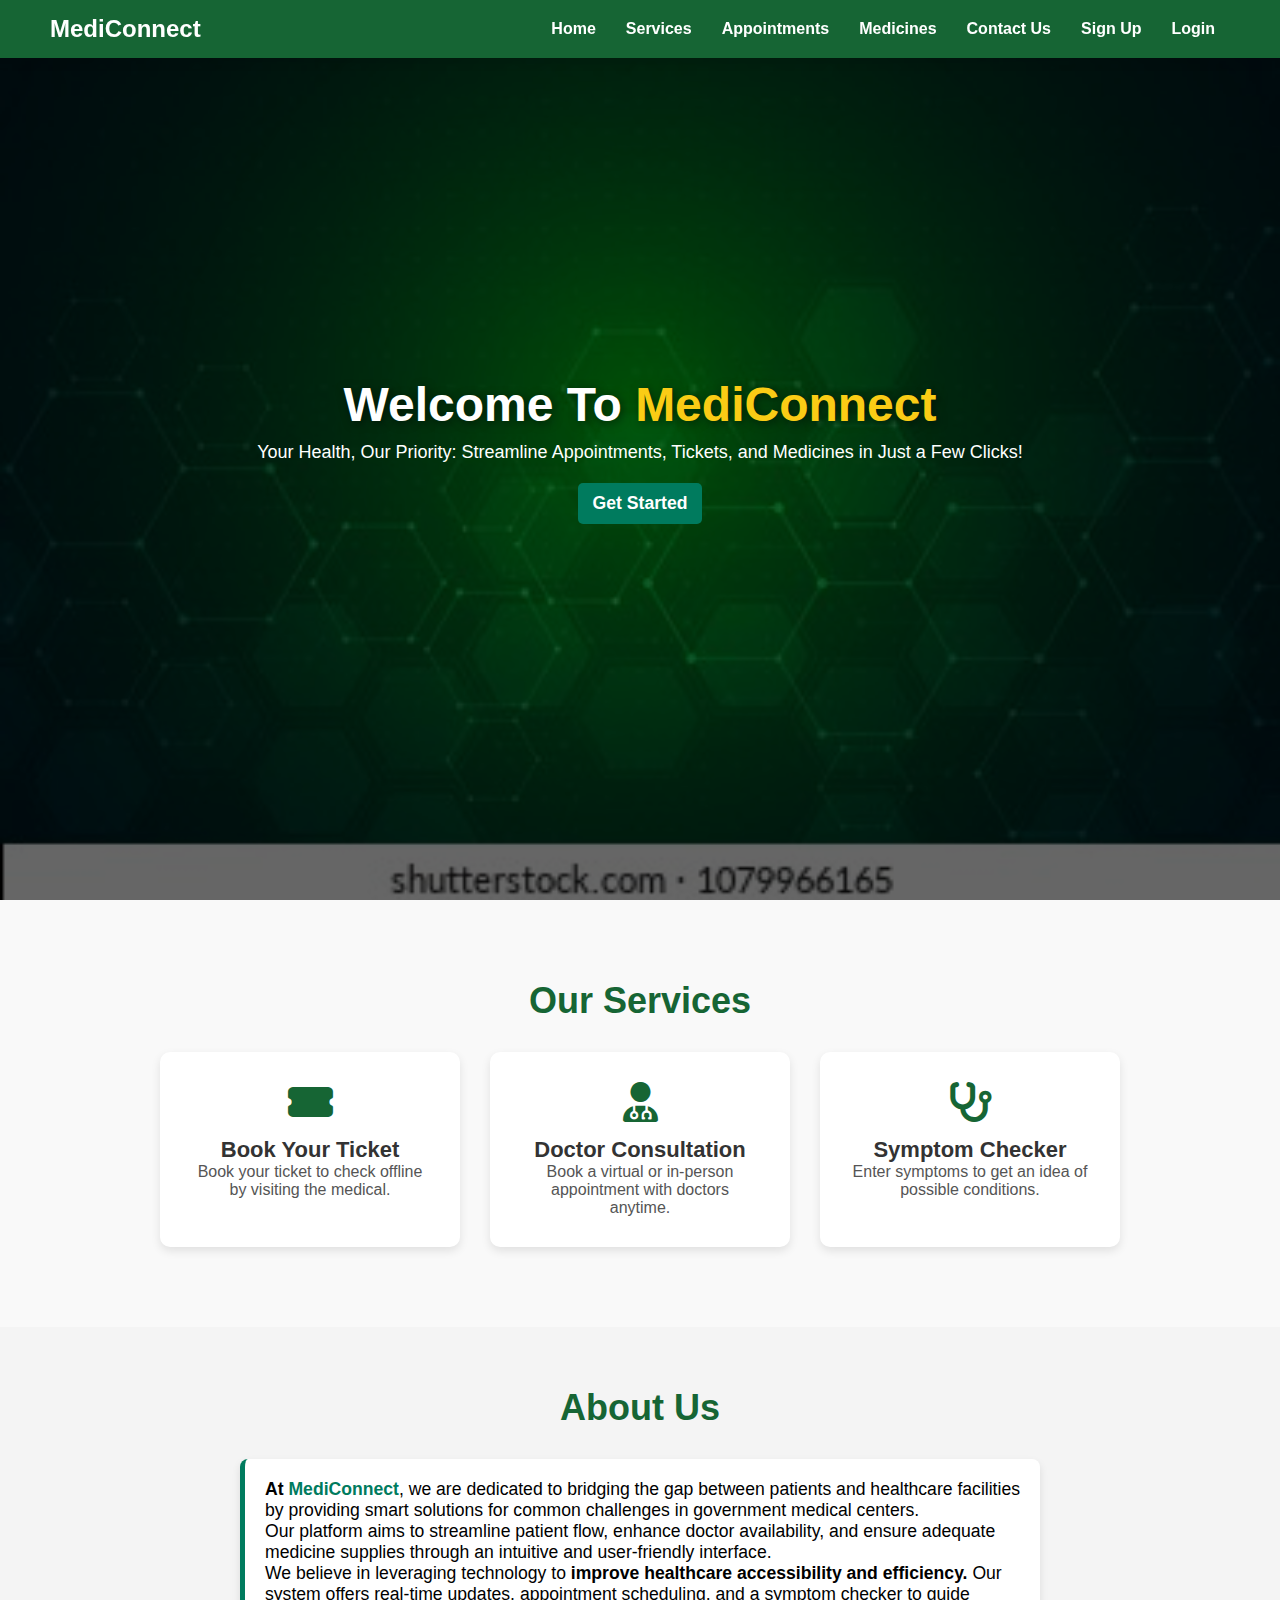
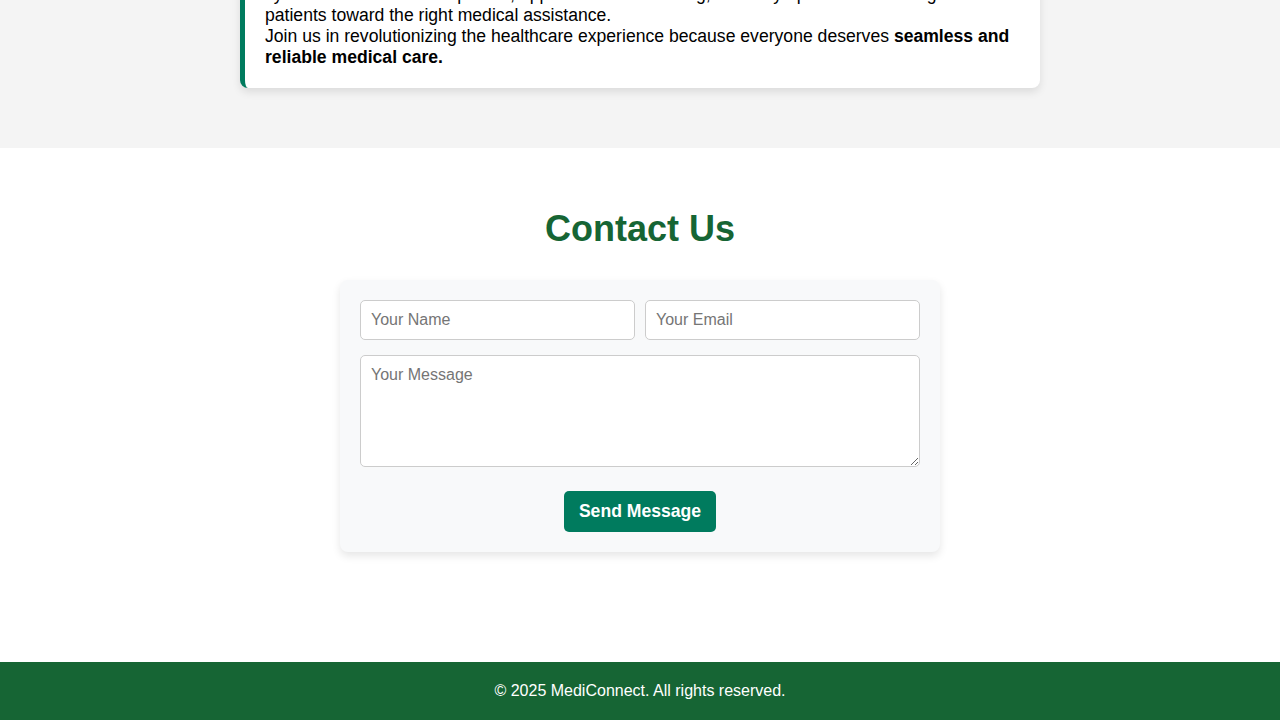
<file: index.html>
<!DOCTYPE html>
<html lang="en">
<head>
    <meta charset="UTF-8">
    <meta name="viewport" content="width=device-width, initial-scale=1.0">
    <title>MediConnect - Home</title>
    <link rel="stylesheet" href="style.css">
    <link rel="stylesheet" href="https://cdnjs.cloudflare.com/ajax/libs/font-awesome/6.4.2/css/all.min.css">
</head>
<body>

    <!-- Navigation Bar -->
    <nav>
        <div class="logo">MediConnect</div>
        <ul>
            <li><a href="#">Home</a></li>
            <li><a href="#service">Services</a></li>
            <li><a href="doctor-consultation.html" target="_blank">Appointments</a></li>
            <li><a href="store.html" target="_blank">Medicines</a></li>
            <li><a href="#contact">Contact Us</a></li>
            <li><a href="signup.html" target="_blank">Sign Up</a></li>
            <li><a href="login.html" target="_blank">Login</a></li>
        </ul>
    </nav>

    <!-- Hero Section -->
    <section class="hero">
        <div class="hero-content">
            <h1>Welcome To <span>MediConnect</span></h1>
            <p>Your Health, Our Priority: Streamline Appointments, Tickets, and Medicines in Just a Few Clicks!</p>
            <a href="signup.html" class="btn">Get Started</a>
        </div>
    </section>

    <!-- Services Section -->
    <section class="services" id="service">
        <h2>Our Services</h2>
        <div class="service-cards">
            <div class="card">
                <i class="fas fa-ticket-alt"></i>
                <h3><a href="book.html" target="_blank">Book Your Ticket</a></h3>
                <p>Book your ticket to check offline by visiting the medical.</p>
            </div>
            <div class="card">
                <i class="fas fa-user-md"></i>
                <h3><a href="doctor-consultation.html" target="_blank">Doctor Consultation</a></h3>
                <p>Book a virtual or in-person appointment with doctors anytime.</p>
            </div>
            <div class="card">
                <i class="fas fa-stethoscope"></i>
                <h3><a href="chatbot.html" target="_blank">Symptom Checker</a></h3>
                <p>Enter symptoms to get an idea of possible conditions.</p>
            </div>
        </div>
    </section>

    <section id="about">
        <div class="container">
            <h2>About Us</h2>
            <div class="about-box">
                <p><strong>At <span class="highlight">MediConnect</span></strong>, we are dedicated to bridging the gap between patients and healthcare facilities by providing smart solutions for common challenges in government medical centers.</p>
                <p>Our platform aims to streamline patient flow, enhance doctor availability, and ensure adequate medicine supplies through an intuitive and user-friendly interface.</p>
                <p>We believe in leveraging technology to <strong>improve healthcare accessibility and efficiency.</strong> Our system offers real-time updates, appointment scheduling, and a symptom checker to guide patients toward the right medical assistance.</p>
                <p>Join us in revolutionizing the healthcare experience because everyone deserves <strong>seamless and reliable medical care.</strong></p>
            </div>
        </div>
    </section>
    
    <section id="contact">
        <div class="container">
            <h2>Contact Us</h2>
            <form action="#" method="post" class="contact-form">
                <div class="form-group">
                    <input type="text" name="name" placeholder="Your Name" required>
                    <input type="email" name="email" placeholder="Your Email" required>
                </div>
                <textarea name="message" placeholder="Your Message" rows="5" required></textarea>
                <button type="submit" class="btn">Send Message</button>
            </form>
        </div>
    </section>
    <!-- Footer -->
    <footer>
        <p>© 2025 MediConnect. All rights reserved.</p>
    </footer>
</body>
</html>
</file>
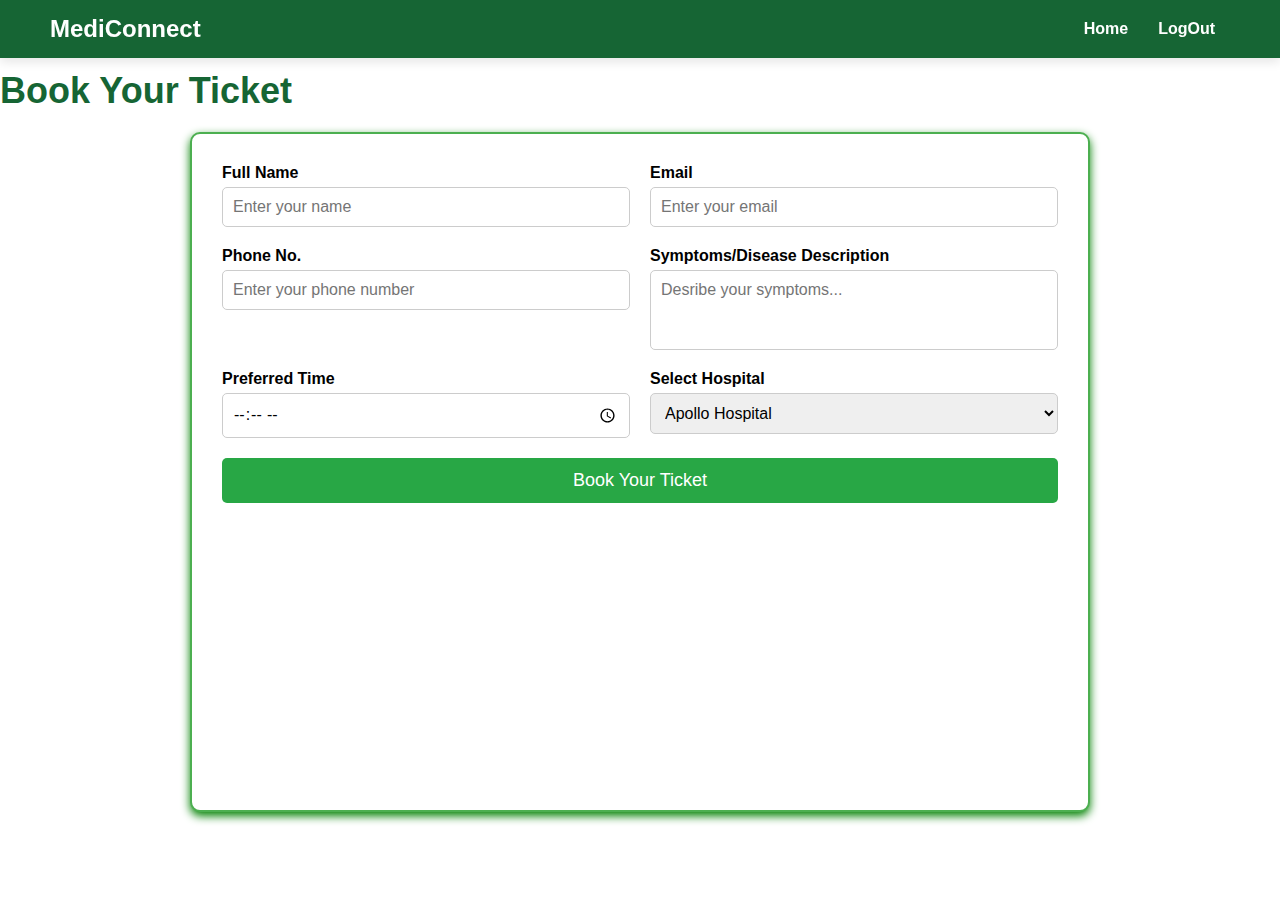
<file: book.html>
<!DOCTYPE html>
<html lang="en">
    <head>
        <meta charset="UTF-8">
        <meta name="viewport" content="width=device-width, initial-scale=1.0">
        <title>Book Your Ticket</title>
        <link rel="stylesheet" href="book.css">
        
    </head>
    <body>
        <header class="header">
            <!-- <img src="./MediConnect.png" alt="Logo" class="logo"> -->
            <nav class="nav">
                <div class="logo">MediConnect</div>
                <ul class="nav-links">
                    <li><a href="index.html">Home</a></li>
                    <li><a href="logout.html">LogOut</a></li>
                </ul>
            </nav>
        </header>


        <h1 class="section-title">Book Your Ticket</h1>
    <div class="appointment-container">
        <section class="appoimtment" id="appointment">
            <form id="appointmentform">
                <div class="input-group">
                    <label for="name">Full Name</label>
                    <input type="text" id="name" placeholder="Enter your name" required>
                </div>
                <div class="input-group">
                    <label for="email">Email</label>
                    <input type="email" id="email" placeholder="Enter your email" required>
                </div>
                <div class="input-group">
                    <label for="phone">Phone No.</label>
                    <input type="tel" id="phone" placeholder="Enter your phone number" required>
                </div>
                <div class="input-group">
                    <label for="symptoms">Symptoms/Disease Description</label>
                    <textarea id="symptoms" placeholder="Desribe your symptoms..." required></textarea>
                </div>
                <div class="input-group">
                    <label for="time">Preferred Time</label>
                    <input type="time" id="time" required>
                </div>
                <div class="input-group">
                    <label for="hospital">Select Hospital</label>
                    <select id="hospital" required>
                        <option value="Apollo">Apollo Hospital</option>
                        <option value="AIIMS">AIIMS BBSR</option>
                        <option value="MKCG">MKCG</option>
                        <option value="City Hospital">City Hospital</option>
                        <option value="Amity Hospital">Amity Hospital</option>
                        <option value="Christian hospital">Christian Hospital</option>
                    </select>
                </div>
                <button type="submit" class="btn" id="confirmButton">Book
                        Your Ticket</button>

                        <!-- Popup Modal -->
                <div id="confirmationModal" class="modal">
                    <div class="modal-content">
                        <span class="close">&times;</span>
                        <h2>Booking Confirmed!</h2>
                        <p>Your medical check-up has been successfully booked.</p>
                        <p>Date: <span id="bookingDate">2025-03-10</span></p>
                        <p>Time: <span id="bookingTime">10:00 AM</span></p>
                        <button id="closeModal">Close</button>
                    </div>
                </div>

                <script src="script.js"></script>
    </body>
</html>
</file>
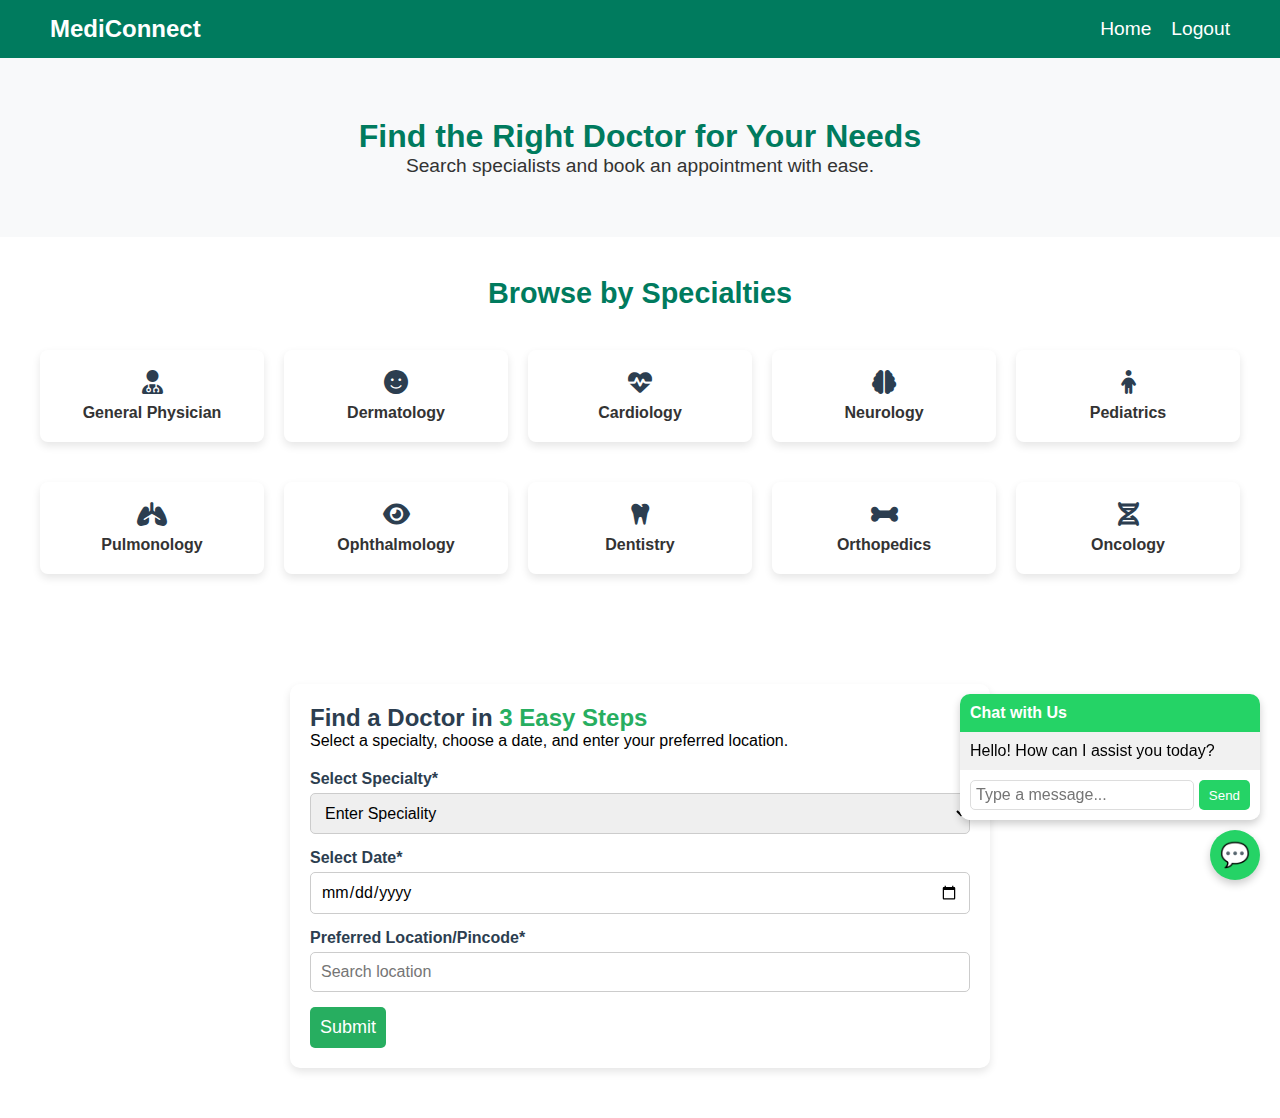
<file: doctor-consultation.html>
<!DOCTYPE html>
<html lang="en">
<head>
    <meta charset="UTF-8">
    <meta name="viewport" content="width=device-width, initial-scale=1.0">
    <title>Find a Doctor - MediConnect</title>
    <link rel="stylesheet" href="doctor-consultation.css">
    <link rel="stylesheet" href="https://cdnjs.cloudflare.com/ajax/libs/font-awesome/6.4.2/css/all.min.css">
</head>
<body>

    <!-- Navigation Bar -->
    <nav class="navbar">
        <div class="logo">MediConnect</div>
        <ul class="nav-links">
            <li><a href="index.html">Home</a></li>
            <li><a href="#">Logout</a></li>
        </ul>
    </nav>

    <!-- Hero Section -->
    <header class="hero">
        <h1>Find the Right Doctor for Your Needs</h1>
        <p>Search specialists and book an appointment with ease.</p>
    </header>

    <!-- Specialties Section -->
    <section class="specialties">
        <h2>Browse by Specialties</h2>
        <div class="specialties-grid">
            <div class="specialty">
                <i class="fas fa-user-md"></i>
                <span>General Physician</span>
            </div>
            <div class="specialty">
                <i class="fa-solid fa-face-smile"></i>
                <span>Dermatology</span>
            </div>
            <div class="specialty">
                <i class="fas fa-heartbeat"></i>
                <span>Cardiology</span>
            </div>
            <div class="specialty">
                <i class="fas fa-brain"></i>
                <span>Neurology</span>
            </div>
            <div class="specialty">
                <i class="fas fa-child"></i>
                <span>Pediatrics</span>
            </div>
        </div>
        <div class="specialties-grid">
            <div class="specialty">
                <i class="fas fa-lungs"></i>
                <span>Pulmonology</span>
            </div>
            <div class="specialty">
                <i class="fas fa-eye"></i>
                <span>Ophthalmology</span>
            </div>
            <div class="specialty">
                <i class="fas fa-tooth"></i>
                <span>Dentistry</span>
            </div>
            <div class="specialty">
                <i class="fas fa-bone"></i>
                <span>Orthopedics</span>
            </div>
            <div class="specialty">
                <i class="fas fa-dna"></i>
                <span>Oncology</span>
            </div>
        </div>
    </section>

    <div class="container">
        <h2>Find a Doctor in <span class="highlight">3 Easy Steps</span></h2>
        <p>Select a specialty, choose a date, and enter your preferred location.</p>

        <div class="search-form">
            <!-- Speciality Dropdown -->
            <div class="form-group">
                <label for="specialty">Select Specialty*</label>
                <select id="specialty">
                    <option value="" disabled selected>Enter Speciality</option>
                    <option value="cardiology">Cardiology</option>
                    <option value="neurology">Neurology</option>
                    <option value="dermatology">Dermatology</option>
                    <option value="orthopedics">Orthopedics</option>
                    <option value="pediatrics">Pediatrics</option>
                </select>
            </div>

            <!-- Date Picker -->
            <div class="form-group">
                <label for="date">Select Date*</label>
                <input type="date" id="date">
            </div>

            <!-- Location Input -->
            <div class="form-group">
                <label for="location">Preferred Location/Pincode*</label>
                <input type="text" id="location" placeholder="Search location">
            </div>

            <!-- Submit Button -->
            <a href="payment.html"><button href="payment.html" class="submit-btn" onclick="searchDoctor()">Submit</button></a>
        </div>
    </div>

     <!-- Chatbot Button -->
     <div class="chatbot-container">
        <div id="chat-icon" onclick="toggleChat()">
            💬
        </div>
        <div id="chatbox" class="hidden">
            <div class="chat-header">
                <span>Chat with Us</span>
                <!-- <button id="close-chat" onclick="toggleChat()">✖</button> -->
            </div>
            <div class="chat-body" id="chat-body">
                <p class="bot-message">Hello! How can I assist you today?</p>
            </div>
            <div class="chat-footer">
                <input type="text" id="chat-input" placeholder="Type a message...">
                <button  onclick="sendMessage()">Send</button>
            </div>
        </div>
    </div>

        <script src="script.js"></script>
</body>
</html>
</file>
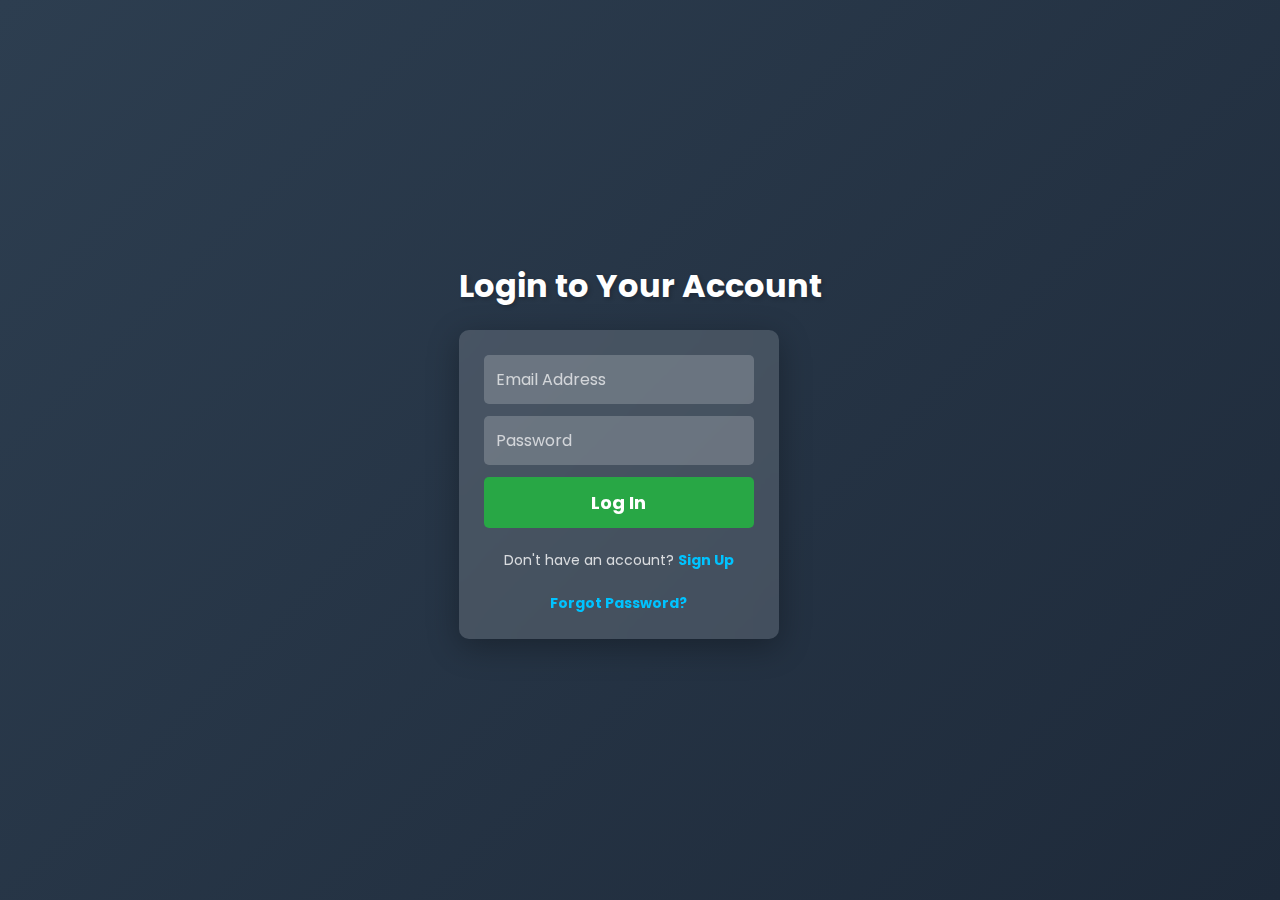
<file: login.html>
<!DOCTYPE html>
<html lang="en">
<head>
    <meta charset="UTF-8">
    <meta name="viewport" content="width=device-width, initial-scale=1.0">
    <title>Login - MediConnect</title>
    <link rel="stylesheet" href="login.css">  
</head>
<body>
    <div class="container">
        <h2>Login to Your Account</h2>
        <div class="signup-box">
            <input type="email" id="email" placeholder="Email Address">
            <input type="password" id="password" placeholder="Password">
            <button id="loginBtn">Log In</button>
            <p>Don't have an account? <a href="signup.html">Sign Up</a></p>
            <p><a href="#">Forgot Password?</a></p>
        </div>
    </div>

    <script>
        document.getElementById("loginBtn").addEventListener("click", function() {
    // Get input values
    let email = document.getElementById("email").value.trim();
    let password = document.getElementById("password").value.trim();

    // Validate fields
    if (email === "" || password === "") {
        alert("Please enter both email and password.");

        return;
    }

    // Simulate login success (Replace with actual authentication logic)
    alert("Login successful! Redirecting to home page...");
    window.location.href = "index.html"; // Redirect to the home page
});
    </script>
</body>
</html>
</file>
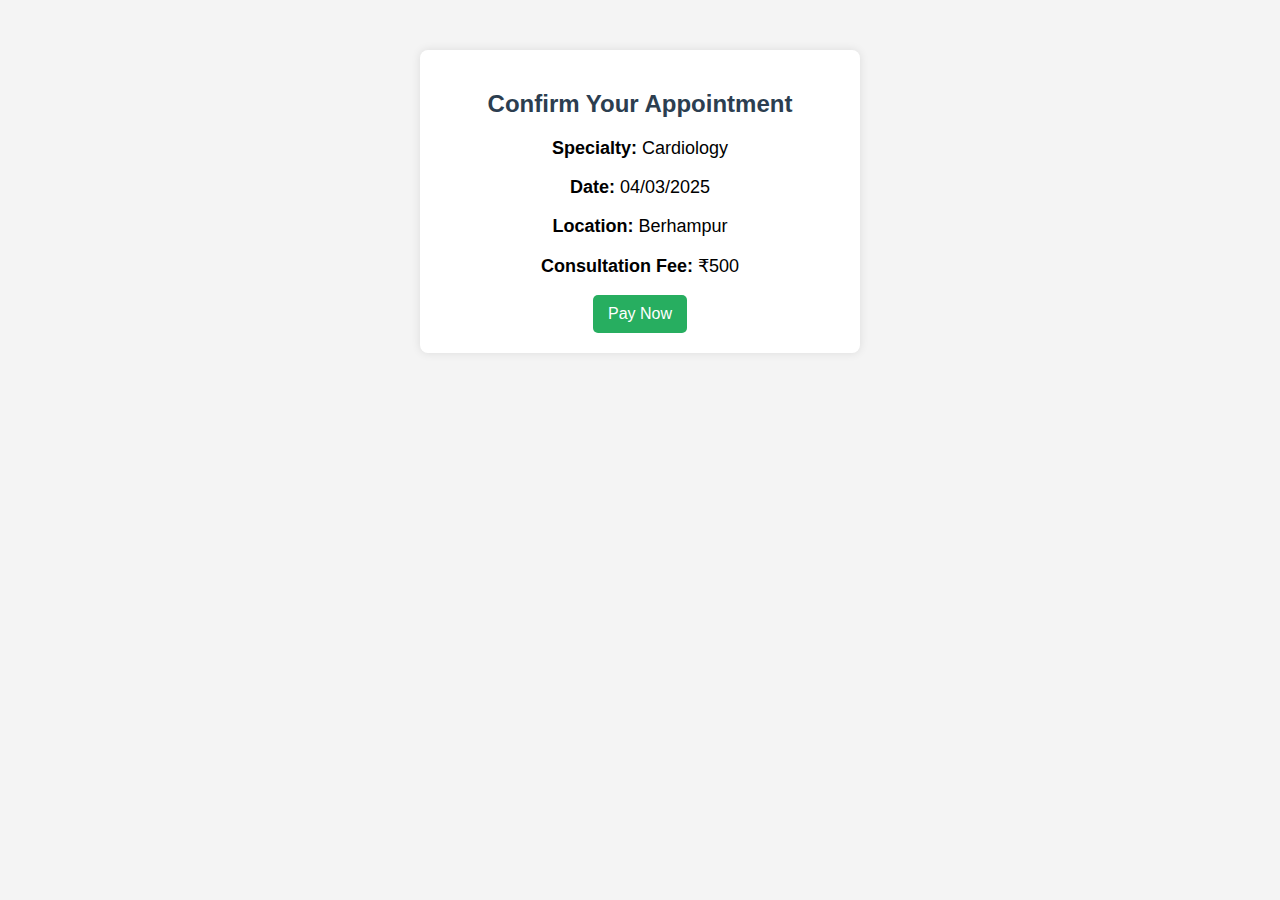
<file: payment.html>
<!DOCTYPE html>
<html lang="en">
<head>
    <meta charset="UTF-8">
    <meta name="viewport" content="width=device-width, initial-scale=1.0">
    <title>Payment Confirmation</title>
    <link rel="stylesheet" href="payment.css">
</head>
<body>
    <div class="container">
        <h2>Confirm Your Appointment</h2>
        <p><strong>Specialty:</strong> <span id="specialty">Cardiology</span></p>
        <p><strong>Date:</strong> <span id="date">04/03/2025</span></p>
        <p><strong>Location:</strong> <span id="location">Berhampur</span></p>
        <p><strong>Consultation Fee:</strong> ₹500</p>

        <a href="reciept.html"><button id="payNow">Pay Now</button></a>
    </div>

    <script>
        // Get URL parameters
        const urlParams = new URLSearchParams(window.location.search);
        document.getElementById("specialty").innerText = urlParams.get("specialty");
        document.getElementById("date").innerText = urlParams.get("date");
        document.getElementById("location").innerText = urlParams.get("location");

        document.getElementById("payNow").addEventListener("click", function() {
            // Redirect to receipt page with details
            window.location.href = receipt.html?specialty=${urlParams.get("specialty")}&date=${urlParams.get("date")}&location=${urlParams.get("location")}&amount=500;
        });
    </script>
</body>
</html>
</file>
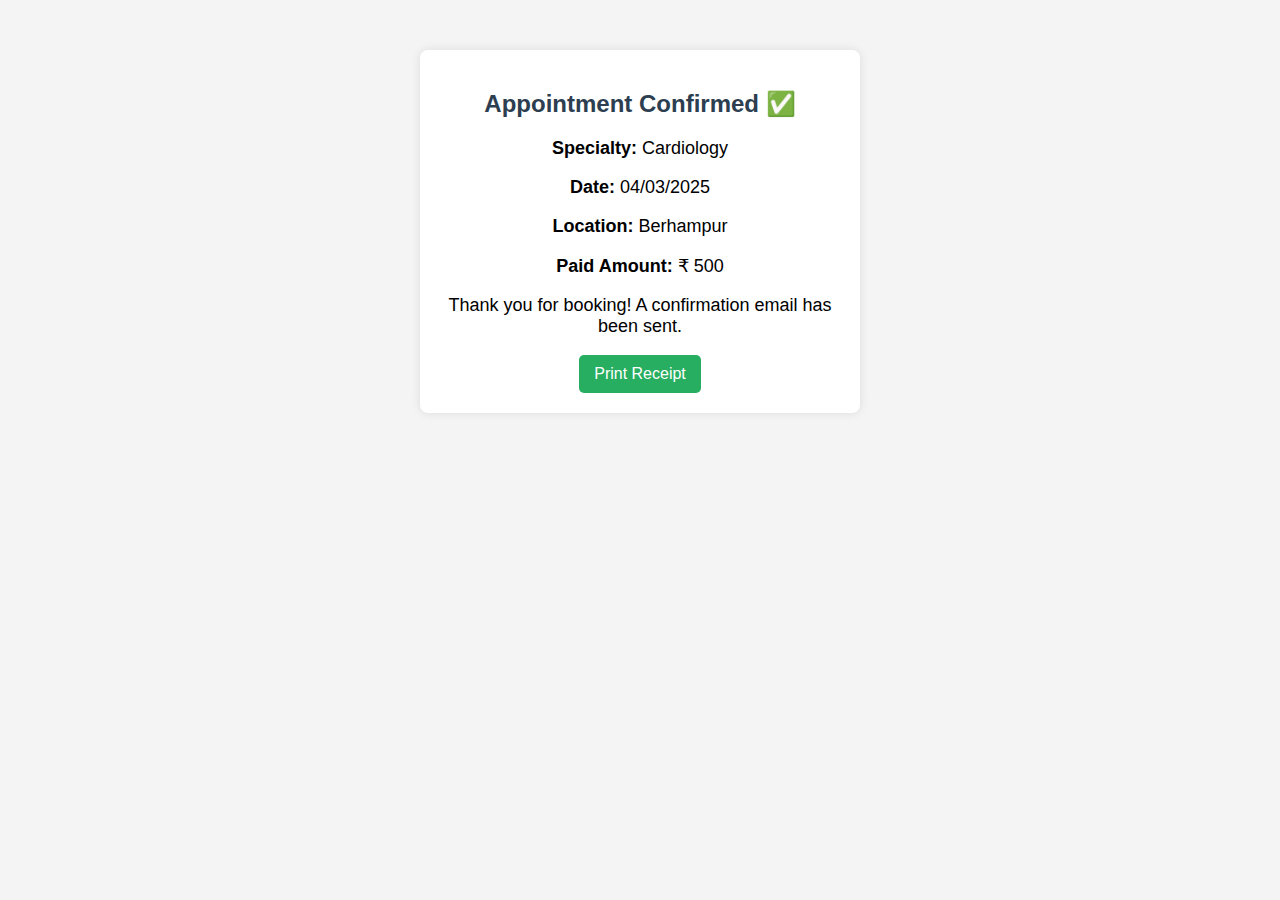
<file: reciept.html>
<!DOCTYPE html>
<html lang="en">
<head>
    <meta charset="UTF-8">
    <meta name="viewport" content="width=device-width, initial-scale=1.0">
    <title>Payment Receipt</title>
    <link rel="stylesheet" href="payment.css">
</head>
<body>
    <div class="container">
        <h2>Appointment Confirmed ✅</h2>
        <p><strong>Specialty:</strong> <span id="specialty">Cardiology</span></p>
        <p><strong>Date:</strong> <span id="date">04/03/2025</span></p>
        <p><strong>Location:</strong> <span id="location">Berhampur</span></p>
        <p><strong>Paid Amount:</strong> ₹<span id="amount"> 500</span></p>
        <p>Thank you for booking! A confirmation email has been sent.</p>
        <button onclick="window.print()">Print Receipt</button>
    </div>

    <!-- <script>
        // Get URL parameters
        const urlParams = new URLSearchParams(window.location.search);
        document.getElementById("specialty").innerText = urlParams.get("specialty");
        document.getElementById("date").innerText = urlParams.get("date");
        document.getElementById("location").innerText = urlParams.get("location");
        document.getElementById("amount").innerText = urlParams.get("amount");
    </script> -->
</body>
</html>
</file>
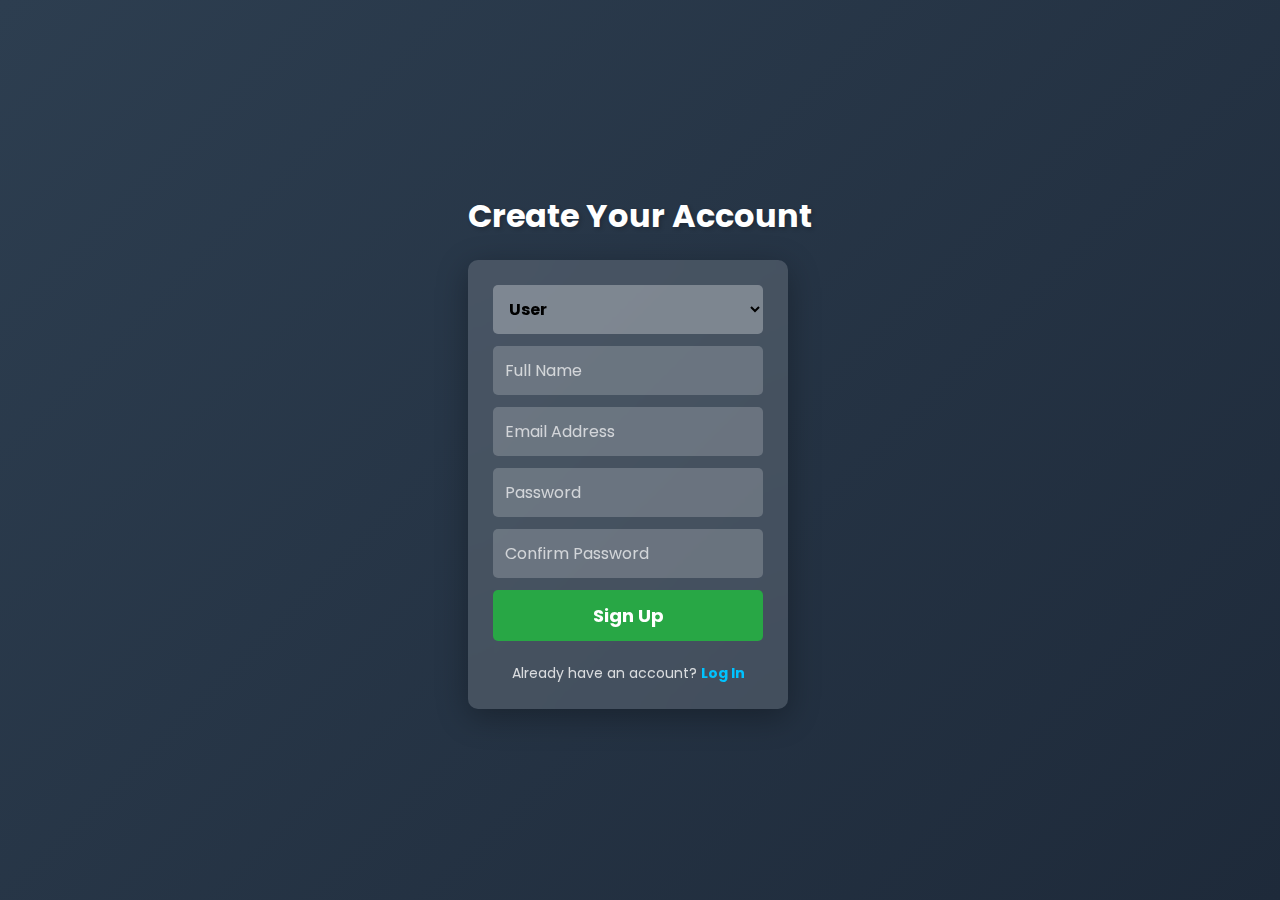
<file: signup.html>
<!DOCTYPE html>
<html lang="en">
<head>
    <meta charset="UTF-8">
    <meta name="viewport" content="width=device-width, initial-scale=1.0">
    <title>Signup - MediConnect</title>
    <link rel="stylesheet" href="login.css">
</head>
<body>
    <div class="container">
        <h2>Create Your Account</h2>
        <div class="signup-box">
            <select id="userType">
                <option value="User">User</option>
                <option value="Doctor">Doctor</option>
                <option value="Admin">Admin</option>
            </select>
            <input type="text" id="fullName" placeholder="Full Name">
            <input type="email" id="email" placeholder="Email Address">
            <input type="password" id="password" placeholder="Password">
            <input type="password" id="confirmPassword" placeholder="Confirm Password">
            <button id="signupBtn">Sign Up</button>
            <p>Already have an account? <a href="login.html">Log In</a></p>
        </div>
    </div>

    <script>
        document.getElementById("signupBtn").addEventListener("click", function() {
    // Simulate form validation (optional)
    let fullName = document.getElementById("fullName").value.trim();
    let email = document.getElementById("email").value.trim();
    let password = document.getElementById("password").value.trim();
    let confirmPassword = document.getElementById("confirmPassword").value.trim();

    if (fullName === "" || email === "" || password === "" || confirmPassword === "") {
        alert("Please fill in all fields.");
        return;
    }

    if (password !== confirmPassword) {
        alert("Passwords do not match!");
        return;
    }

    // Redirect to login page after successful sign-up
    alert("Signup successful! Redirecting to login page...");
    window.location.href = "login.html";
});
    </script>
</body>
</html>
</file>
<file: login.css>
@import url('https://fonts.googleapis.com/css2?family=Poppins:wght@300;400;600&display=swap');

* {
    margin: 0;
    padding: 0;
    box-sizing: border-box;
    font-family: 'Poppins', sans-serif;
}

body {
    background: linear-gradient(135deg, #2d3e50, #1e2a3a);
    height: 100vh;
    display: flex;
    justify-content: center;
    align-items: center;
}

.container {
    text-align: center;
    color: white;
}

h2 {
    font-size: 2rem;
    margin-bottom: 20px;
    text-shadow: 2px 2px 4px rgba(0, 0, 0, 0.2);
}

/* Glassmorphism Effect */
.signup-box {
    background: rgba(255, 255, 255, 0.15);
    backdrop-filter: blur(10px);
    padding: 25px;
    border-radius: 10px;
    box-shadow: 0 8px 32px rgba(0, 0, 0, 0.3);
    width: 320px;
    display: flex;
    flex-direction: column;
    gap: 12px;
}

.signup-box input, .signup-box select, .signup-box button {
    width: 100%;
    padding: 12px;
    border: none;
    outline: none;
    font-size: 16px;
    border-radius: 5px;
}

.signup-box select {
    background: rgba(255, 255, 255, 0.3);
    color: white;
    font-weight: bold;
    cursor: pointer;
}

.signup-box input {
    background: rgba(255, 255, 255, 0.2);
    color: white;
    transition: 0.3s;
}

#userType{
    color: black;
}

.signup-box input::placeholder {
    color: rgba(255, 255, 255, 0.7);
}

.signup-box input:focus {
    background: rgba(255, 255, 255, 0.4);
    box-shadow: 0 0 10px rgba(255, 255, 255, 0.3);

}

.signup-box button {
    background: #28a745;
    color: white;
    font-size: 18px;
    font-weight: bold;
    cursor: pointer;
    transition: 0.3s;
}

.signup-box button:hover {
    background: #218838;
    transform: scale(1.05);
}

.signup-box p {
    margin-top: 10px;
    font-size: 14px;
    color: rgba(255, 255, 255, 0.8);
}

.signup-box a {
    color: #00c3ff;
    text-decoration: none;
    font-weight: bold;
}

.signup-box a:hover {
    text-decoration: underline;
}
</file>
<file: payment.css>
body {
    font-family: Arial, sans-serif;
    text-align: center;
    background-color: #f4f4f4;
    margin: 0;
    padding: 0;
}

.container {
    background: white;
    max-width: 400px;
    margin: 50px auto;
    padding: 20px;
    box-shadow: 0 0 10px rgba(0, 0, 0, 0.1);
    border-radius: 8px;
}

h2 {
    color: #2c3e50;
}

p {
    font-size: 18px;
}

button {
    background: #27ae60;
    color: white;
    border: none;
    padding: 10px 15px;
    cursor: pointer;
    font-size: 16px;
    border-radius: 5px;
}

button:hover {
    background: #219150;
}
</file>
<file: style.css>
/* Reset Styles */
* {
    margin: 0;
    padding: 0;
    box-sizing: border-box;
    font-family: 'Poppins', sans-serif;
}

html {
    scroll-behavior: smooth;
}

/* Navbar */
nav {
    display: flex;
    justify-content: space-between;
    align-items: center;
    background: #166534;
    padding: 15px 50px;
    position: fixed;
    width: 100%;
    top: 0;
    z-index: 1000;
    box-shadow: 0px 4px 10px rgba(0, 0, 0, 0.1);
}

.logo {
    color: white;
    font-size: 24px;
    font-weight: bold;
}

nav ul {
    list-style: none;
    display: flex;
}

nav ul li {
    margin: 0 15px;
}

nav ul li a {
    color: white;
    text-decoration: none;
    font-weight: 600;
    transition: 0.3s;
}

nav ul li a:hover {
    color: #facc15;
}

/* Hero Section */
.hero {
    background: url('./BgImage4.jpg') no-repeat center center/cover;
    height: 100vh;
    display: flex;
    align-items: center;
    justify-content: center;
    text-align: center;
    color: white;
    position: relative;
}

.hero::before {
    content: "";
    position: absolute;
    top: 0;
    left: 0;
    width: 100%;
    height: 100%;
    background: rgba(0, 0, 0, 0.6);
}

.hero-content {
    position: relative;
    z-index: 2;
}

.hero-content h1 {
    font-size: 48px;
    font-weight: bold;
    text-shadow: 2px 2px 10px rgba(0, 0, 0, 0.5);
}

.hero-content h1 span {
    color: #facc15;
}

.hero-content p {
    font-size: 18px;
    margin-top: 10px;
}

.btn {
    display: inline-block;
    background: #facc15;
    color: #166534;
    padding: 12px 25px;
    font-size: 18px;
    border-radius: 5px;
    margin-top: 20px;
    text-decoration: none;
    font-weight: bold;
    transition: 0.3s;
}

.btn:hover {
    background: #d97706;
}

/* Services Section */
.services {
    padding: 80px 50px;
    text-align: center;
    background: #f9f9f9;
}

.services h2 {
    font-size: 36px;
    margin-bottom: 30px;
    color: #166534;
    font-weight: bold;
}

.service-cards {
    display: flex;
    justify-content: center;
    gap: 30px;
}

.card {
    background: white;
    padding: 30px;
    border-radius: 10px;
    box-shadow: 0px 4px 10px rgba(0, 0, 0, 0.1);
    transition: 0.3s;
    width: 300px;
    text-align: center;
}

.card:hover {
    transform: translateY(-5px);
    box-shadow: 0px 8px 20px rgba(0, 0, 0, 0.2);
}

.card i {
    font-size: 40px;
    color: #166534;
    margin-bottom: 15px;
}

.card h3 a{
    font-size: 22px;
    margin-bottom: 11px;
    color: #333;
    text-decoration: none;
}

.card p {
    font-size: 16px;
    color: #555;
}

/* About Us Section */
#about {
    background: #f4f4f4;
    padding: 60px 20px;
    text-align: center;
}

.container h2 {
    font-size: 36px;
    margin-bottom: 30px;
    color: #166534;
    font-weight: bold;
}

.about-box {
    background: #fff;
    padding: 20px;
    border-left: 5px solid #007b5e;
    box-shadow: 0 4px 8px rgba(0, 0, 0, 0.1);
    max-width: 800px;
    margin: 0 auto;
    border-radius: 8px;
    text-align: left;
    font-size: 1.1em;
}

.highlight {
    color: #007b5e;
    font-weight: bold;
}

/* Contact Us Section */
#contact {
    background: #fff;
    padding: 60px 20px;
    text-align: center;
}

.contact-form {
    max-width: 600px;
    margin: 0 auto;
    background: #f8f9fa;
    padding: 20px;
    border-radius: 8px;
    box-shadow: 0 4px 8px rgba(0, 0, 0, 0.1);
}

.form-group {
    display: flex;
    gap: 10px;
    margin-bottom: 15px;
}

.form-group input {
    width: 50%;
    padding: 10px;
    border: 1px solid #ccc;
    border-radius: 5px;
    font-size: 1em;
}

textarea {
    width: 100%;
    padding: 10px;
    border: 1px solid #ccc;
    border-radius: 5px;
    font-size: 1em;
}

.btn {
    background: #007b5e;
    color: white;
    padding: 10px 15px;
    border: none;
    border-radius: 5px;
    cursor: pointer;
    font-size: 1.1em;
}

.btn:hover {
    background: #00563f;
}

/* Footer */
footer {
    background: #166534;
    color: white;
    text-align: center;
    padding: 20px 0;
    margin-top: 50px;
}
</file>
<file: book.css>
/* Reset Styles */
* {
    margin: 0;
    padding: 0;
    box-sizing: border-box;
    font-family: 'Poppins', sans-serif;
}

html {
    scroll-behavior: smooth;
}

/* Navbar */
nav {
    display: flex;
    justify-content: space-between;
    align-items: center;
    background: #166534;
    padding: 15px 50px;
    position: fixed;
    width: 100%;
    top: 0;
    z-index: 1000;
    box-shadow: 0px 4px 10px rgba(0, 0, 0, 0.1);
}

.logo {
    color: white;
    font-size: 24px;
    font-weight: bold;
}

nav ul {
    list-style: none;
    display: flex;
}

nav ul li {
    margin: 0 15px;
}

nav ul li a {
    color: white;
    text-decoration: none;
    font-weight: 600;
    transition: 0.3s;
}

nav ul li a:hover {
    color: #facc15;
}

.section-title {
    font-size: 36px;
    margin-top: 70px;
    color: #166534;
    font-weight: bold;
}

/* Book your appointment */

.appointment-container {
    font-family: 'Segoe UI', Tahoma, Geneva, Verdana, sans-serif;
    display: flex;
    justify-content: center;
    height: 80vh;
    padding: 20px;
}

#appointment {
    width: 80%;
    max-width: 900px;
    background: #fff;
    padding: 30px;
    border-radius: 10px;
    box-shadow: 0 4px 10px green;
    border: 2px solid #4caf50;
}

form {
    display: grid;
    grid-template-columns: repeat(2, 1fr);
    gap: 20px;
}

.input-group {
    display: flex;
    flex-direction: column;
}

.input-group label {
    display: block;
    font-weight: bold;
    margin-bottom: 5px;
}

.input-group input, .input-group textarea, .input-group select {
    width: 100%;
    padding: 10px;
    border: 1px solid #ccc;
    border-radius: 5px;
    font-size: 16px;
}

.input-group textarea {
    resize: none;
    height: 80px;
}

.btn {
    grid-column: span 2;
    padding: 12px;
    background: #28a745;
    color: white;
    font-size: 18px;
    border: none;
    cursor: pointer;
    border-radius: 5px;
    transition: 0.3s;
    text-decoration: none;
}

.btn:hover {
    background: #218838;
}

/* Modal Styles */
.modal {
    display: none; /* Hidden by default */
    position: fixed;
    z-index: 1;
    left: 0;
    top: 0;
    width: 100%;
    height: 100%;
    overflow: auto;
    background-color: rgba(0, 0, 0, 0.5); /* Black with opacity */
  }
  
  .modal-content {
    background-color: #fefefe;
    margin: 15% auto;
    padding: 20px;
    border: 1px solid #888;
    border-radius: 10px;
    width: 80%;
    max-width: 400px;
    text-align: center;
  }
  
  .close {
    color: #aaa;
    float: right;
    font-size: 28px;
    font-weight: bold;
    cursor: pointer;
  }
  
  .close:hover,
  .close:focus {
    color: black;
    text-decoration: none;
  }
  
  #closeModal {
    padding: 10px 20px;
    font-size: 16px;
    cursor: pointer;
    background-color: #4CAF50;
    color: white;
    border: none;
    border-radius: 5px;
    margin-top: 20px;
  }
  
  #closeModal:hover {
    background-color: #45a049;
  }
</file>
<file: doctor-consultation.css>
/* General Reset */
* {
    margin: 0;
    padding: 0;
    box-sizing: border-box;
    font-family: 'Arial', sans-serif;
}

/* Navigation Bar */
.navbar {
    display: flex;
    justify-content: space-between;
    align-items: center;
    background: #007b5e;
    padding: 15px 50px;
}

.navbar .logo {
    color: white;
    font-size: 1.5em;
    font-weight: bold;
}

.nav-links {
    list-style: none;
    display: flex;
}

.nav-links li {
    margin-left: 20px;
}

.nav-links a {
    text-decoration: none;
    color: white;
    font-size: 1.2em;
    transition: 0.3s;
}

.nav-links a:hover {
    color: #ffd700;
}

/* Hero Section */
.hero {
    text-align: center;
    padding: 60px 20px;
    background: #f8f9fa;
}

.hero h1 {
    font-size: 2em;
    color: #007b5e;
}

.hero p {
    font-size: 1.2em;
    color: #333;
}

/* Specialties Section */
.specialties {
    padding: 40px 20px;
    text-align: center;
}

.specialties h2 {
    font-size: 1.8em;
    color: #007b5e;
    margin-bottom: 20px;
}

.specialties-grid {
    display: grid;
    grid-template-columns: repeat(auto-fit, minmax(150px, 1fr));
    gap: 20px;
    justify-content: center;
    padding: 20px;
}

.specialty {
    background: #fff;
    padding: 20px;
    border-radius: 8px;
    box-shadow: 0 4px 8px rgba(0, 0, 0, 0.1);
    display: flex;
    flex-direction: column;
    align-items: center;
    transition: transform 0.3s, box-shadow 0.3s;
}

.specialty i {
    font-size: 24px;
    color: #2c3e50;
    margin-bottom: 10px;
}

.specialty span {
    font-size: 1em;
    font-weight: bold;
    color: #333;
}

.specialty:hover {
    transform: translateY(-5px);
    box-shadow: 0 6px 12px rgba(0, 0, 0, 0.15);
}

/* Container */
.container {
    width: 90%;
    max-width: 700px;
    background: white;
    padding: 20px;
    margin: 50px auto;
    box-shadow: 0px 4px 8px rgba(0, 0, 0, 0.1);
    border-radius: 10px;
}

/* Header */
h2 {
    color: #2c3e50;
    font-size: 24px;
}

.highlight {
    color: #27ae60;
}

/* Form Styling */
.search-form {
    display: flex;
    flex-direction: column;
    gap: 15px;
    margin-top: 20px;
}

.form-group {
    text-align: left;
}

label {
    font-weight: bold;
    color: #2c3e50;
    display: block;
    margin-bottom: 5px;
}

select, input {
    width: 100%;
    padding: 10px;
    border: 1px solid #ccc;
    border-radius: 5px;
    font-size: 16px;
}

/* Button */
.submit-btn {
    background-color: #27ae60;
    color: white;
    font-size: 18px;
    padding: 10px;
    border: none;
    border-radius: 5px;
    cursor: pointer;
}

.submit-btn:hover {
    background-color: #219150;
}

/* Responsive */
@media (max-width: 600px) {
    .container {
        width: 95%;
    }
}

/* Chatbot Styles */
.chatbot-container {
    position: fixed;
    bottom: 20px;
    right: 20px;
    z-index: 1000;
}

#chat-icon {
    width: 50px;
    height: 50px;
    background-color: #25D366;
    color: white;
    border-radius: 50%;
    display: flex;
    align-items: center;
    justify-content: center;
    font-size: 24px;
    cursor: pointer;
    box-shadow: 0 4px 8px rgba(0, 0, 0, 0.2);
}

#chatbox {
    width: 300px;
    background: white;
    border-radius: 10px;
    box-shadow: 0 4px 8px rgba(0, 0, 0, 0.2);
    overflow: hidden;
    display: flex;
    flex-direction: column;
    position: absolute;
    bottom: 60px;
    right: 0;
}

.hidden {
    display: none;
}

.chat-header {
    background-color: #25D366;
    color: white;
    padding: 10px;
    font-weight: bold;
    display: flex;
    justify-content: space-between;
    align-items: center;
}

.chat-body {
    max-height: 200px;
    overflow-y: auto;
    padding: 10px;
    background: #f1f1f1;
}

.chat-footer {
    display: flex;
    padding: 10px;
    background: white;
}

.chat-footer input {
    flex: 1;
    padding: 5px;
    border: 1px solid #ddd;
    border-radius: 5px;
}

.chat-footer button {
    background: #25D366;
    color: white;
    border: none;
    padding: 5px 10px;
    margin-left: 5px;
    border-radius: 5px;
    cursor: pointer;
}
</file>
